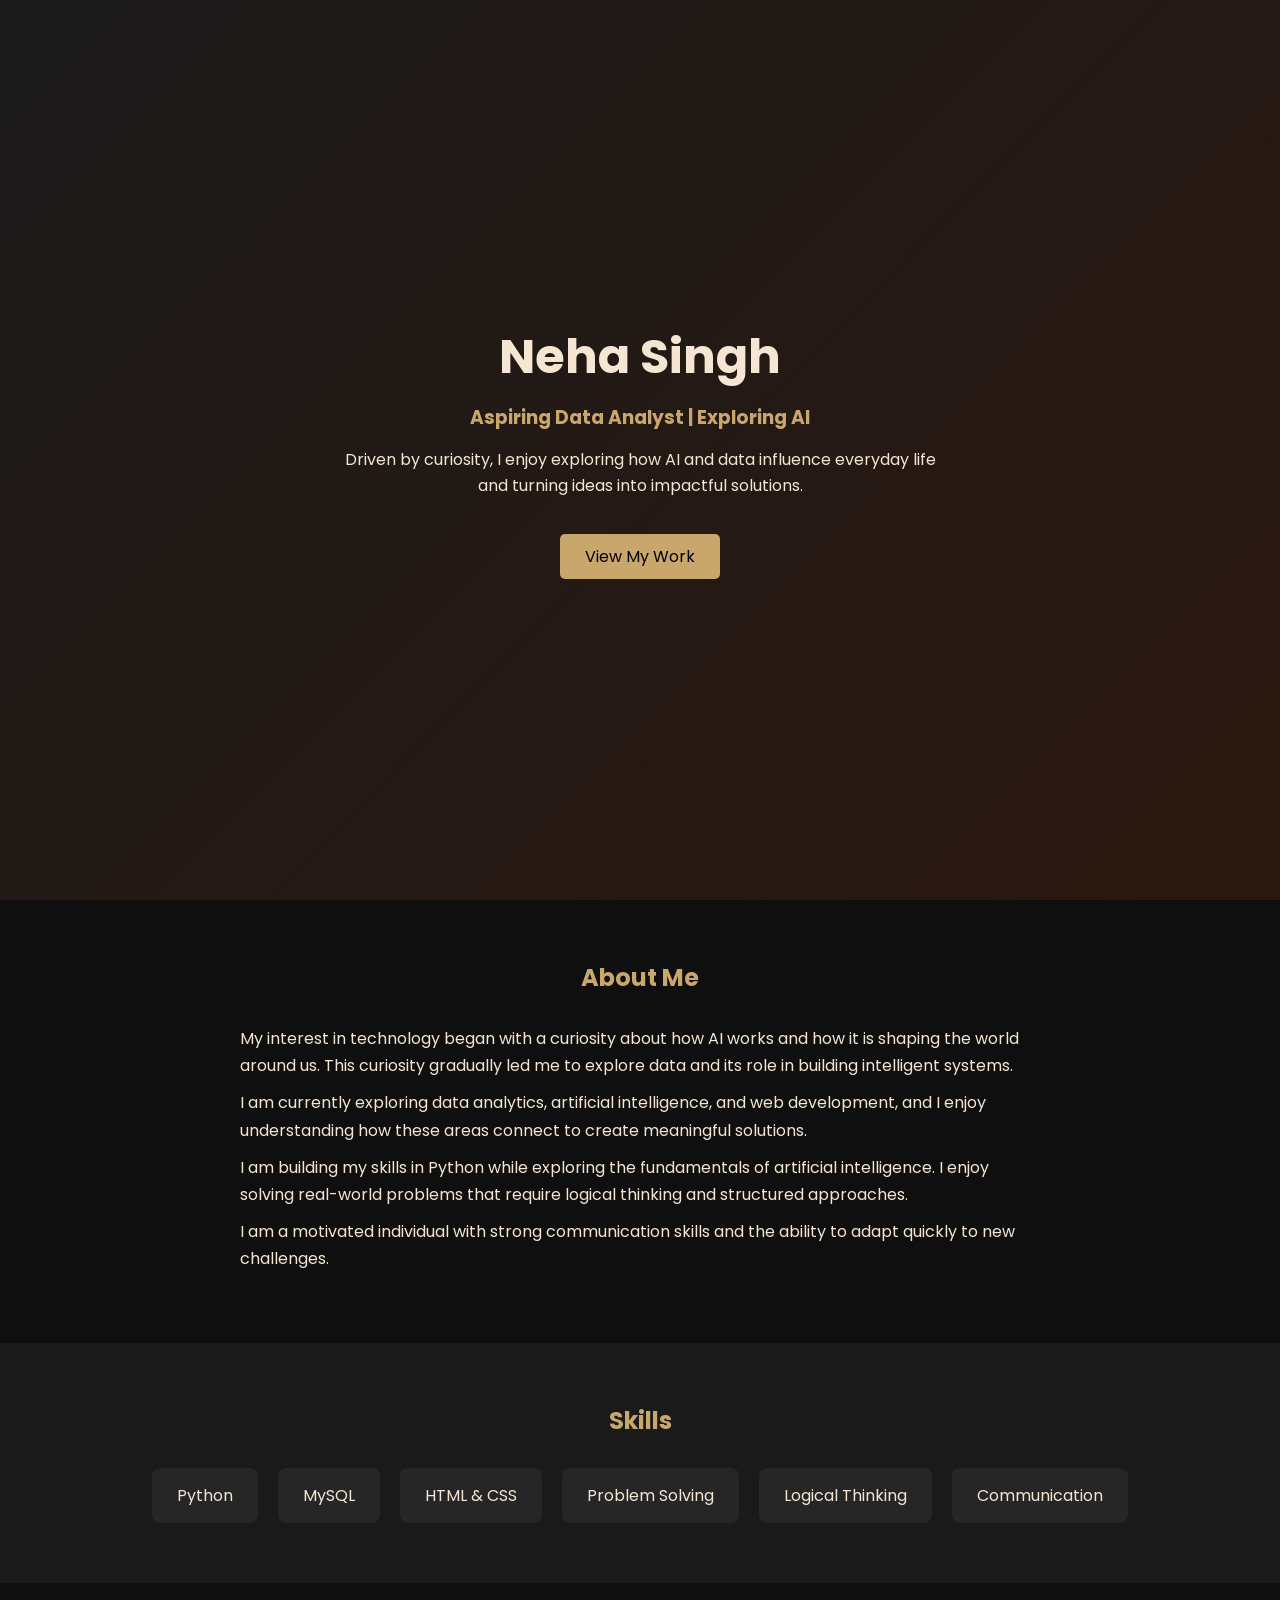
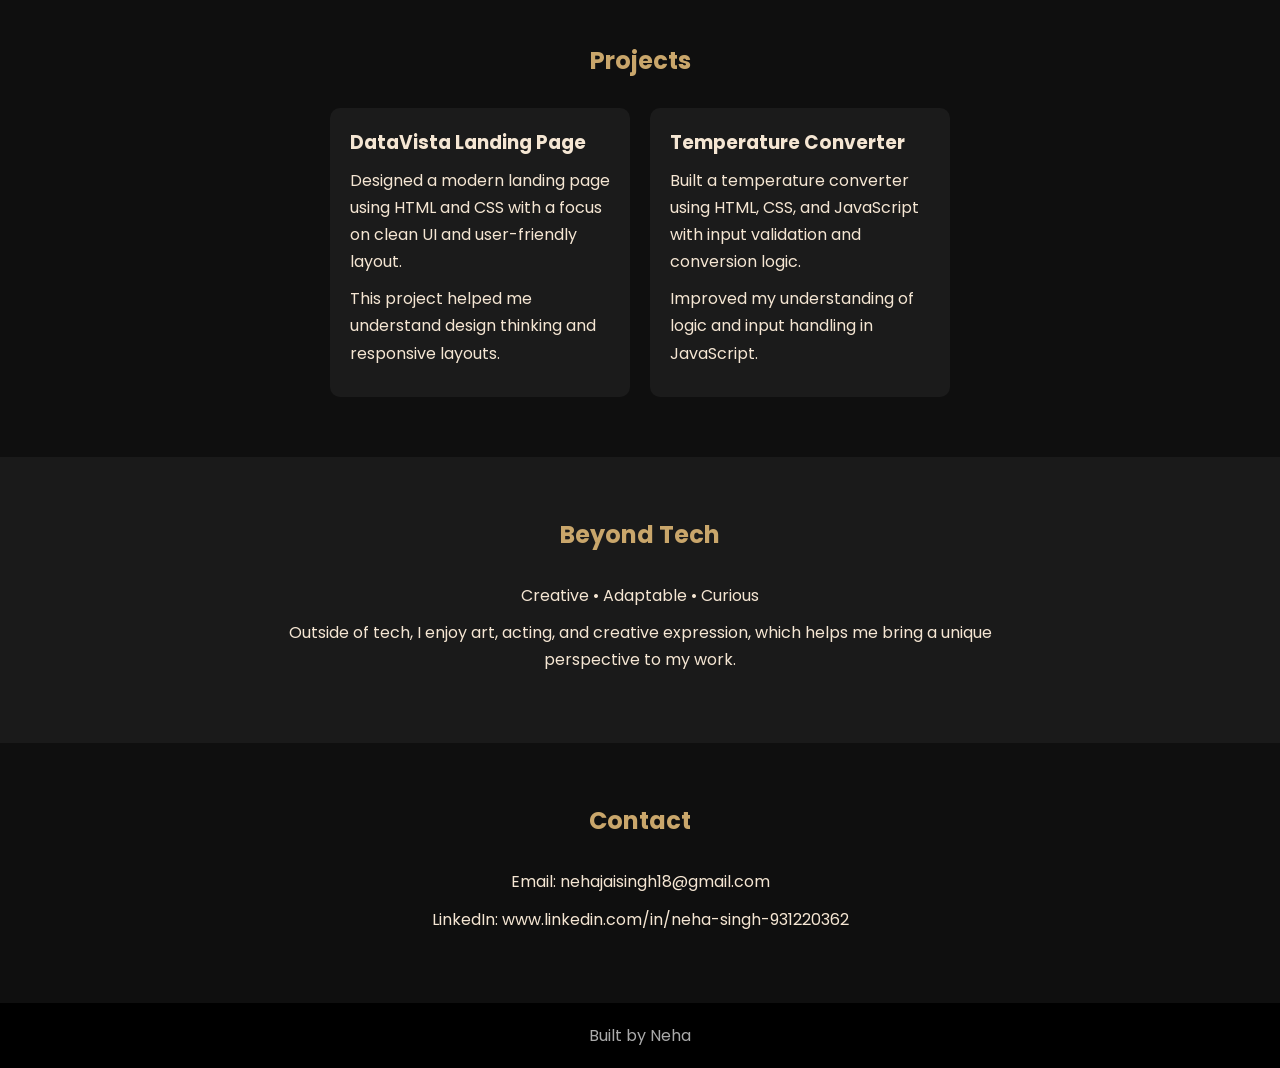
<file: portfolio/index.html>
<!DOCTYPE html>
<html lang="en">
<head>
  <meta charset="UTF-8">
  <meta name="viewport" content="width=device-width, initial-scale=1.0">
  <title>Neha Singh | Portfolio</title>

  <!-- Google Font -->
  <link href="https://fonts.googleapis.com/css2?family=Poppins:wght@300;400;500;600;700&display=swap" rel="stylesheet">

  <link rel="stylesheet" href="style.css">
</head>

<body>

<!-- HERO -->
<section class="hero">
  <div class="hero-content">
    <h1>Neha Singh</h1>
    <h3>Aspiring Data Analyst | Exploring AI</h3>
    <p>
      Driven by curiosity, I enjoy exploring how AI and data influence everyday life and turning ideas into impactful solutions.
    </p>
    <a href="#projects" class="btn">View My Work</a>
  </div>
</section>

<!-- ABOUT -->
<section class="section">
  <h2>About Me</h2>
  <p>
    My interest in technology began with a curiosity about how AI works and how it is shaping the world around us. This curiosity gradually led me to explore data and its role in building intelligent systems.
  </p>
  <p>
    I am currently exploring data analytics, artificial intelligence, and web development, and I enjoy understanding how these areas connect to create meaningful solutions.
  </p>
  <p>
    I am building my skills in Python while exploring the fundamentals of artificial intelligence. I enjoy solving real-world problems that require logical thinking and structured approaches.
  </p>
  <p>
    I am a motivated individual with strong communication skills and the ability to adapt quickly to new challenges.
  </p>
</section>

<!-- SKILLS -->
<section class="section dark">
  <h2>Skills</h2>
  <div class="skills">
    <div class="card">Python</div>
    <div class="card">MySQL</div>
    <div class="card">HTML & CSS</div>
    <div class="card">Problem Solving</div>
    <div class="card">Logical Thinking</div>
    <div class="card">Communication</div>
  </div>
</section>

<!-- PROJECTS -->
<section class="section" id="projects">
  <h2>Projects</h2>

  <div class="projects">

    <div class="project-card">
      <h3>DataVista Landing Page</h3>
      <p>
        Designed a modern landing page using HTML and CSS with a focus on clean UI and user-friendly layout.
      </p>
      <p>
        This project helped me understand design thinking and responsive layouts.
      </p>
    </div>

    <div class="project-card">
      <h3>Temperature Converter</h3>
      <p>
        Built a temperature converter using HTML, CSS, and JavaScript with input validation and conversion logic.
      </p>
      <p>
        Improved my understanding of logic and input handling in JavaScript.
      </p>
    </div>

  </div>
</section>

<!-- PERSONAL -->
<section class="section dark">
  <h2>Beyond Tech</h2>
  <p class="center">Creative • Adaptable • Curious</p>
  <p class="center">
    Outside of tech, I enjoy art, acting, and creative expression, which helps me bring a unique perspective to my work.
  </p>
</section>

<!-- CONTACT -->
<section class="section">
  <h2>Contact</h2>
  <p class="center">Email: nehajaisingh18@gmail.com</p>
  <p class="center">LinkedIn: www.linkedin.com/in/neha-singh-931220362</p>
</section>

<!-- FOOTER -->
<footer>
  Built by Neha
</footer>

</body>
</html>
</file>
<file: portfolio/style.css>
* {
  margin: 0;
  padding: 0;
  box-sizing: border-box;
  font-family: 'Poppins', sans-serif;
}

body {
  background: #0f0f0f;
  color: #f5e6d3;
}

/* HERO */
.hero {
  height: 100vh;
  display: flex;
  justify-content: center;
  align-items: center;
  text-align: center;
  background: linear-gradient(135deg, #1a1a1a, #2c1810);
}

.hero h1 {
  font-size: 3rem;
}

.hero h3 {
  margin: 10px 0;
  color: #c9a66b;
}

.hero p {
  max-width: 600px;
  margin: 15px auto;
  line-height: 1.6;
}

.btn {
  display: inline-block;
  margin-top: 20px;
  padding: 10px 25px;
  background: #c9a66b;
  color: #000;
  text-decoration: none;
  border-radius: 5px;
  transition: 0.3s;
}

.btn:hover {
  background: #e0c08a;
}

/* SECTION */
.section {
  padding: 60px 10%;
}

.section h2 {
  text-align: center;
  margin-bottom: 30px;
  color: #c9a66b;
}

.section p {
  max-width: 800px;
  margin: 10px auto;
  line-height: 1.7;
}

.center {
  text-align: center;
}

/* DARK SECTION */
.dark {
  background: #1a1a1a;
}

/* SKILLS */
.skills {
  display: flex;
  flex-wrap: wrap;
  justify-content: center;
  gap: 20px;
}

.card {
  background: rgba(255,255,255,0.05);
  padding: 15px 25px;
  border-radius: 8px;
  transition: 0.3s;
}

.card:hover {
  background: #c9a66b;
  color: #000;
}

/* PROJECTS */
.projects {
  display: flex;
  flex-wrap: wrap;
  gap: 20px;
  justify-content: center;
}

.project-card {
  background: rgba(255,255,255,0.05);
  padding: 20px;
  border-radius: 10px;
  width: 300px;
  transition: 0.3s;
}

.project-card:hover {
  transform: translateY(-5px);
  background: rgba(255,255,255,0.1);
}

/* FOOTER */
footer {
  text-align: center;
  padding: 20px;
  background: #000;
  color: #aaa;
}
</file>
